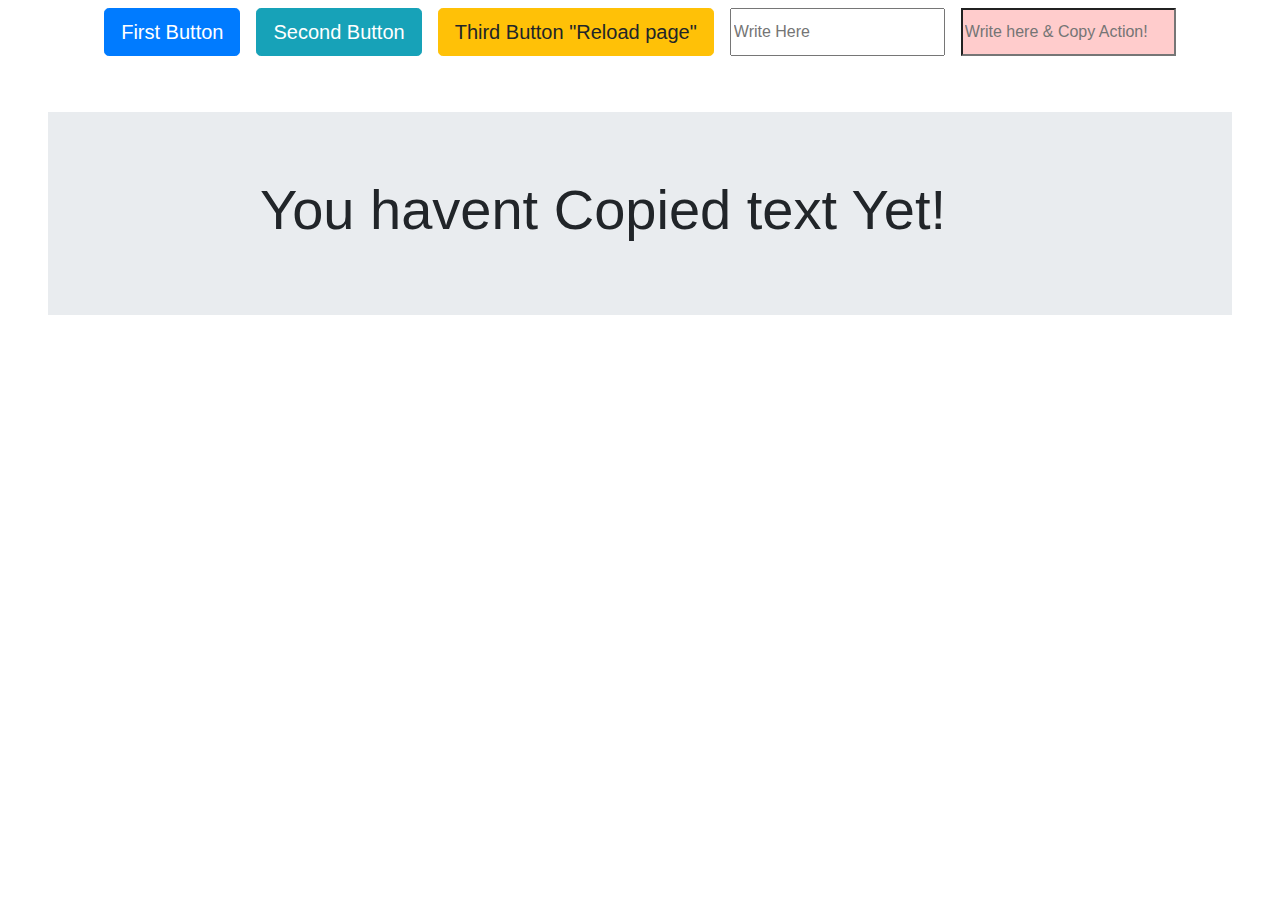
<file: Assignment/Assignment-1-JS/index.html>
<!DOCTYPE html>
<html lang="en">

<head>
    <meta charset="UTF-8">
    <meta http-equiv="X-UA-Compatible" content="IE=edge">
    <meta name="viewport" content="width=device-width, initial-scale=1.0">
    <title>JS Events</title>
    <link rel="stylesheet" href="https://cdn.jsdelivr.net/npm/bootstrap@4.0.0/dist/css/bootstrap.min.css"
        integrity="sha384-Gn5384xqQ1aoWXA+058RXPxPg6fy4IWvTNh0E263XmFcJlSAwiGgFAW/dAiS6JXm" crossorigin="anonymous">

</head>

<body>
    <div class="d-flex justify-content-center">
        <button type="button" id="fistBtn" class="m-2 btn btn-primary btn-lg">First Button</button>
        <button type="button" class="m-2 btn btn-info btn-lg">Second Button</button>
        <button type="button" class="m-2 btn btn-warning btn-lg">Third Button "Reload page"</button>
        <input placeholder="Write Here" type="text" id="fld1" class="m-2">
        <input placeholder="Write here & Copy Action!" type="text" id="fld2" class="m-2">
    </div>

    <div class="jumbotron jumbotron-fluid m-5">
        <div class="container row justify-content-center">
            <h1 id="warn" class="display-4">You havent Copied text Yet!</h1>
        </div>
    </div>
    
    <script src="js-files/firstProg.js"></script>
</body>

</html>
</file>
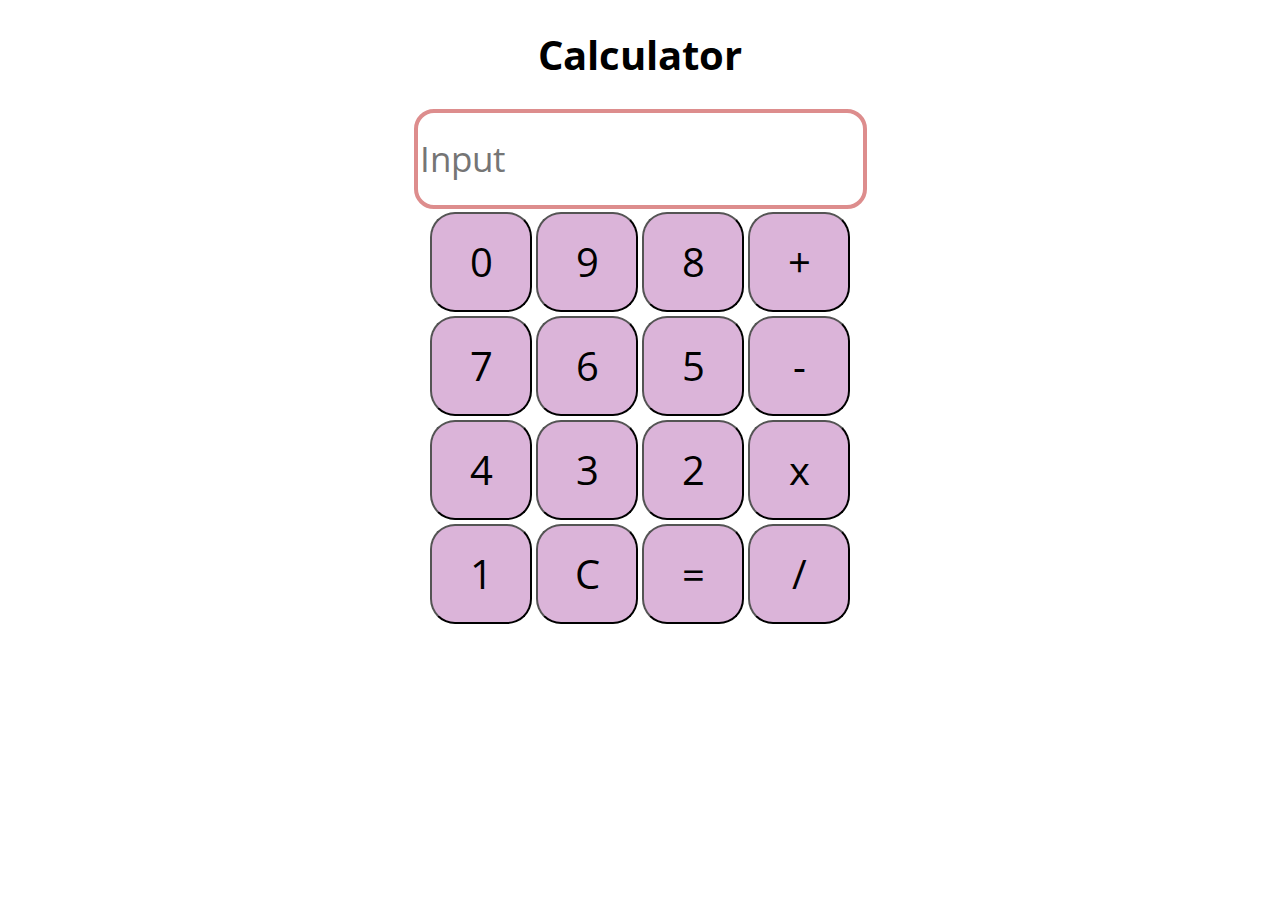
<file: Assignment/Assignment-2-JS/index.html>
<!DOCTYPE html>
<html lang="en">

<head>
    <meta charset="UTF-8">
    <meta http-equiv="X-UA-Compatible" content="IE=edge">
    <meta name="viewport" content="width=device-width, initial-scale=1.0">
    <title>Calculator</title>

    <link rel="stylesheet" href="css-files/style.css">
    <link rel="stylesheet" href="https://unicons.iconscout.com/release/v4.0.0/css/line.css">
</head>

<body>
    <div class="container">
        <h1>Calculator</h1>
        <div class="calc">
            <input placeholder="Input" id ="outputScrn">
            <table>
            <tr>
                <td><button>0</button></td>
                <td><button>9</button></td>
                <td><button>8</button></td>
                <td><button>+</button></td>
              </tr>
              <tr>
                <td><button>7</button></td>
                <td><button>6</button></td>
                <td><button>5</button></td>
                <td><button>-</button></td>
              </tr>
              <tr>
                <td><button>4</button></td>
                <td><button>3</button></td>
                <td><button>2</button></td>
                <td><button>x</button></td>
              </tr>
              <tr>
                <td><button>1</button></td>
                <td><button>C</button></td>
                <td><button>=</button></td>
                <td><button>/</button></td>
              </tr>

            </table>

        </div>
        
    </div>

</body>



<script src="js-files/secondProb.js"></script>

</html>
</file>
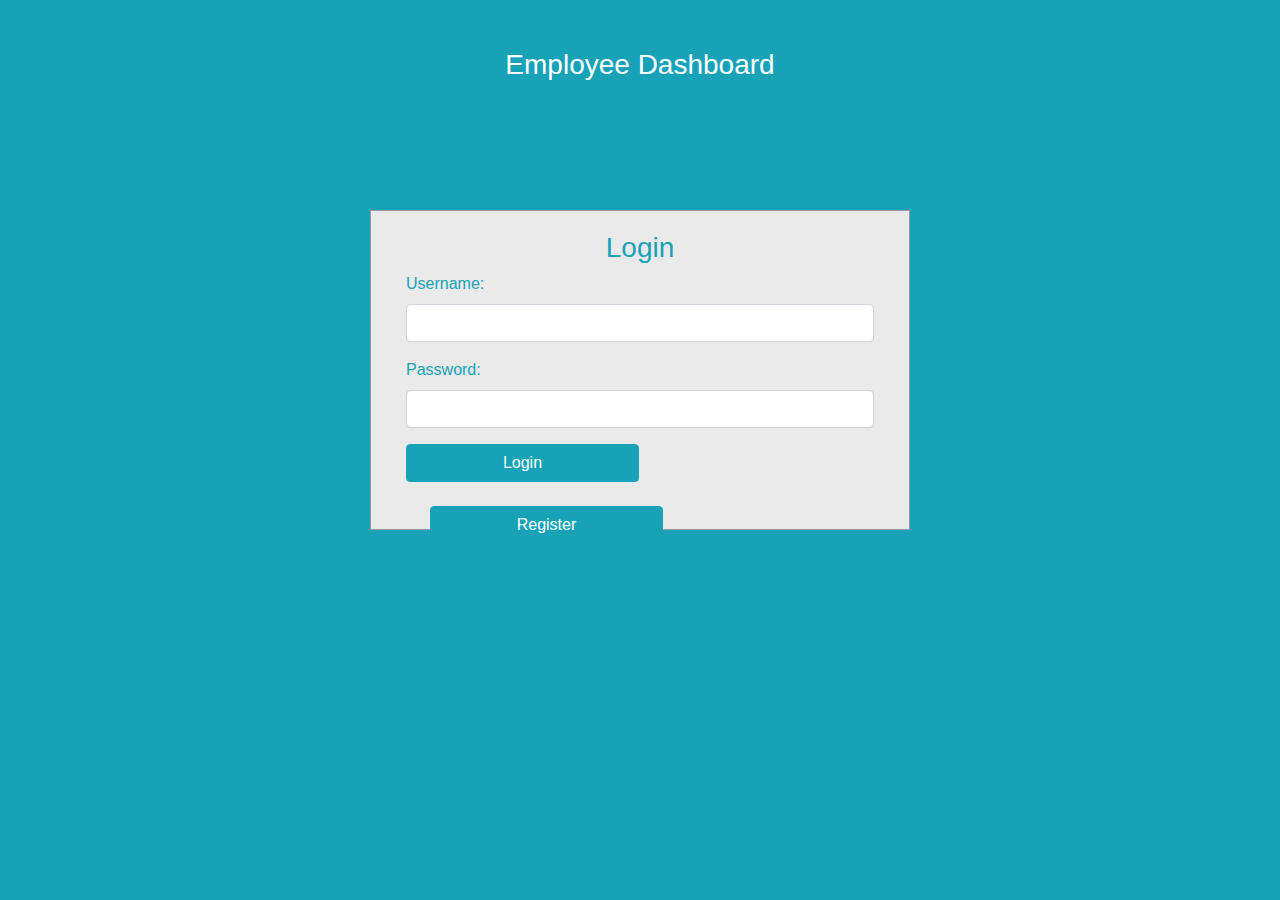
<file: Assignment/Assignment-4-JS/index.html>
<!DOCTYPE html>
<html lang="en">
  <head>
    <meta charset="UTF-8" />
    <meta http-equiv="X-UA-Compatible" content="IE=edge" />
    <meta name="viewport" content="width=device-width, initial-scale=1.0" />
    <title>Document</title>

    <link
      href="//maxcdn.bootstrapcdn.com/bootstrap/4.1.1/css/bootstrap.min.css"
      rel="stylesheet"
      id="bootstrap-css"
    />
    <script src="//maxcdn.bootstrapcdn.com/bootstrap/4.1.1/js/bootstrap.min.js"></script>
    <script src="//cdnjs.cloudflare.com/ajax/libs/jquery/3.2.1/jquery.min.js"></script>

    <!-- custom Css -->
    <link rel="stylesheet" href="./css-files/style.css" />
  </head>
 
 
 
  <body>
    <div id="login">
      <h3 class="text-center text-white pt-5">Employee Dashboard</h3>
      <div class="container">
        <div
          id="login-row"
          class="row justify-content-center align-items-center"
        >
          <div id="login-column" class="col-md-6">
            <div id="login-box" class="col-md-12">
              <form id="login-form" class="form" action="" method="post">
                <h3 class="text-center text-info">Login</h3>
                <div class="form-group">
                  <label for="username" class="text-info">Username:</label
                  ><br />
                  <input
                    type="text"
                    name="username"
                    id="username"
                    class="form-control"
                  />
                </div>
                <div class="form-group">
                  <label for="password" class="text-info">Password:</label
                  ><br />
                  <input
                    type="text"
                    name="password"
                    id="password"
                    class="form-control"
                  />
                </div>
                
                  <input
                    type="#"
                    name="submit"
                    id="sbmtBtn"
                    class="btn btn-info btn-md"
                    value="Login"
                  />
                  <input
                    type="#"
                    name="submit"
                    id="register-link"
                    class="btn btn-info btn-md m-4"
                    value="Register"
                  />
                  <!-- <div id="register-link" class="text-right">
                    <a href="#" class="text-info">Register here</a>
                  </div> -->
                </div>
                
              </form>
            </div>
          </div>
        </div>
      </div>
    </div>


<script src="./js-files/fourthProb.js"></script>

  </body>
</html>
</file>
<file: Assignment/Assignment-2-JS/css-files/style.css>
@import url('https://fonts.googleapis.com/css2?family=Open+Sans:wght@300;400;600&display=swap');
* {
    font-family: 'Open Sans', sans-serif;
}

html {
    width: 100%;
}

.container {
    text-align: center;
    margin-top: 25px;
}

table {
    margin: auto;
}

input {
    height: 90px;
    font-size: 35px;
    border: 4px solid rgb(221, 141, 141);
    border-radius: 20px;
}

button {
    font-size: 40px;
    background-color: rgba(214, 170, 212, 0.886);
    width: 102px;
    height: 100px;
    cursor: pointer;
    border-radius: 25px;
}
h1 {
    font-size: 40px;
    font-weight: bold;
   
}
</file>
<file: Assignment/Assignment-4-JS/css-files/style.css>
body {
  margin: 0;
  padding: 0;
  background-color: #17a2b8;
  height: 100vh;
}
#login .container #login-row #login-column #login-box {
  margin-top: 120px;
  max-width: 600px;
  height: 320px;
  border: 1px solid #9C9C9C;
  background-color: #EAEAEA;
}
#login .container #login-row #login-column #login-box #login-form {
  padding: 20px;
}
#login .container #login-row #login-column #login-box #login-form #register-link {
  margin-top: -25px;
}
</file>
